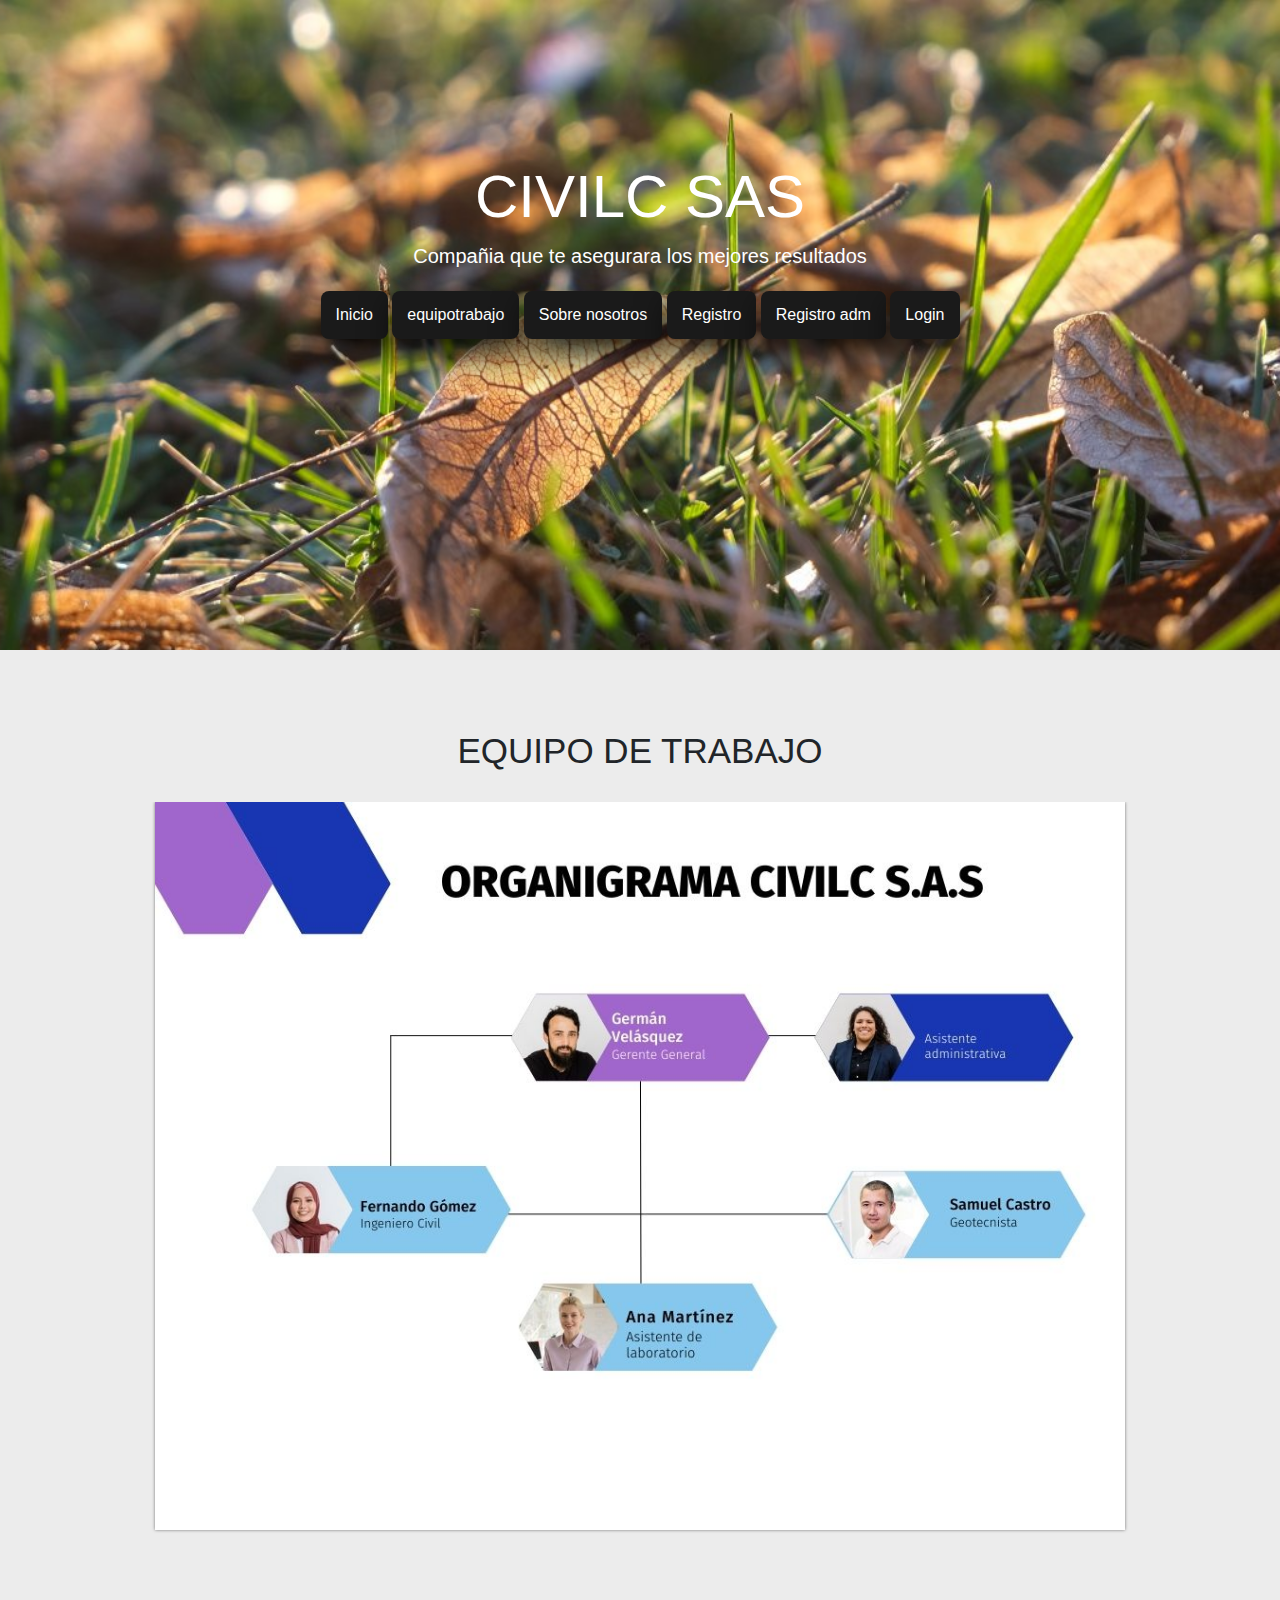
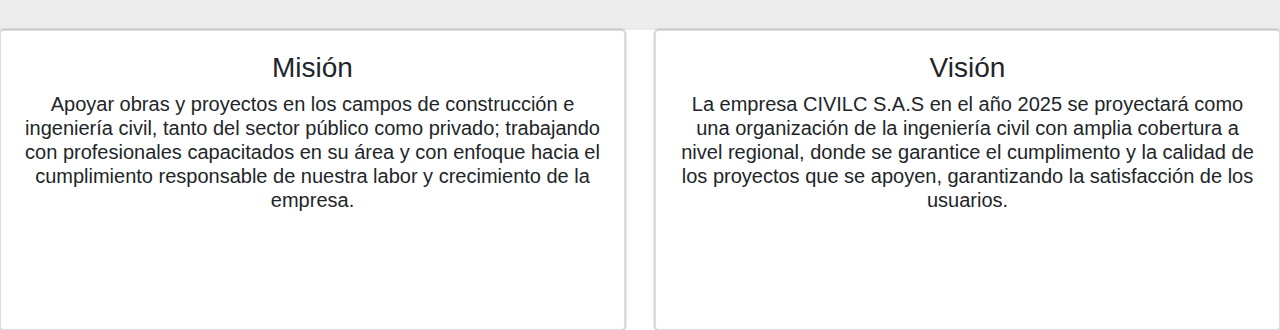
<file: index.html>
<!DOCTYPE html>
<html lang="en">
<head>
    <meta charset="UTF-8">
    <meta http-equiv="X-UA-Compatible" content="IE=edge">
    <meta name="viewport" content="width=device-width, initial-scale=1.0">
    <link href="https://cdn.jsdelivr.net/npm/bootstrap@5.1.3/dist/css/bootstrap.min.css" rel="stylesheet" integrity="sha384-1BmE4kWBq78iYhFldvKuhfTAU6auU8tT94WrHftjDbrCEXSU1oBoqyl2QvZ6jIW3" crossorigin>
    <link rel="stylesheet" href="estilos/index.css">
    <link rel="stylesheet" href="https://cdn.jsdelivr.net/npm/bootstrap@4.6.1/dist/css/bootstrap.min.css">
<script src="https://cdn.jsdelivr.net/npm/jquery@3.5.1/dist/jquery.slim.min.js"></script>
<script src="https://cdn.jsdelivr.net/npm/popper.js@1.16.1/dist/umd/popper.min.js"></script>
<script src="https://cdn.jsdelivr.net/npm/bootstrap@4.6.1/dist/js/bootstrap.bundle.min.js"></script>

    <title>CIVILC SAS</title>
    <link rel="icon" type="imagen/png" href="estilos/LOGO CIVILC BL.png">
</head>
<body>
  <header class="hero">
    <div class="textos-hero">
        <h1>CIVILC SAS</h1>
        <p>Compañia que te asegurara los mejores resultados</p>
        <nav>
            <a href="#">Inicio</a>
            <a href="#equipotrabajo">equipotrabajo</a>
            <a href="#misionyvision">Sobre nosotros</a>
            <a href="registrousuario.html">Registro</a>
            <a href="registroAdm.php">Registro adm</a>
            <a href="login.php">Login</a>
            
        </nav>
    </div>
    
</header>


      <section class="galeria">
        <a href="" name="equipotrabajo"></a>
        <div class="contenedor">
            <h1 class="titulo">EQUIPO DE TRABAJO</h1>
            <article class="galeria-cont">
                <img src="estilos/Organigrama civilc s.a.s.jpg" alt="">
               
            </article>
        </div>
    </section>



      

      <section class="info-last">

        <div class="card-deck">
            <div class="card">
              <a href="" name="misionyvision"></a>
              <div class="card-body text-center">
                <h3 class="card-text">Misión</h3>
                <h5>Apoyar obras y proyectos en los campos de construcción e ingeniería civil, tanto del sector público como privado;  trabajando con profesionales capacitados en su área y con  enfoque hacia el cumplimiento responsable de nuestra labor y crecimiento de la empresa. </h5>
              </div>
            </div>
            <div class="card ">
              <div class="card-body text-center">
                <h3 class="card-text"> Visión</h3>
                <h5>La empresa CIVILC S.A.S  en el año 2025 se proyectará como una organización de la ingeniería civil con amplia cobertura a nivel regional, donde se garantice el cumplimento y la calidad de los proyectos que se apoyen, garantizando la satisfacción de los usuarios.

              </h5>
              </div>
            </div>
        </div>

    
</body>
</html>
</file>
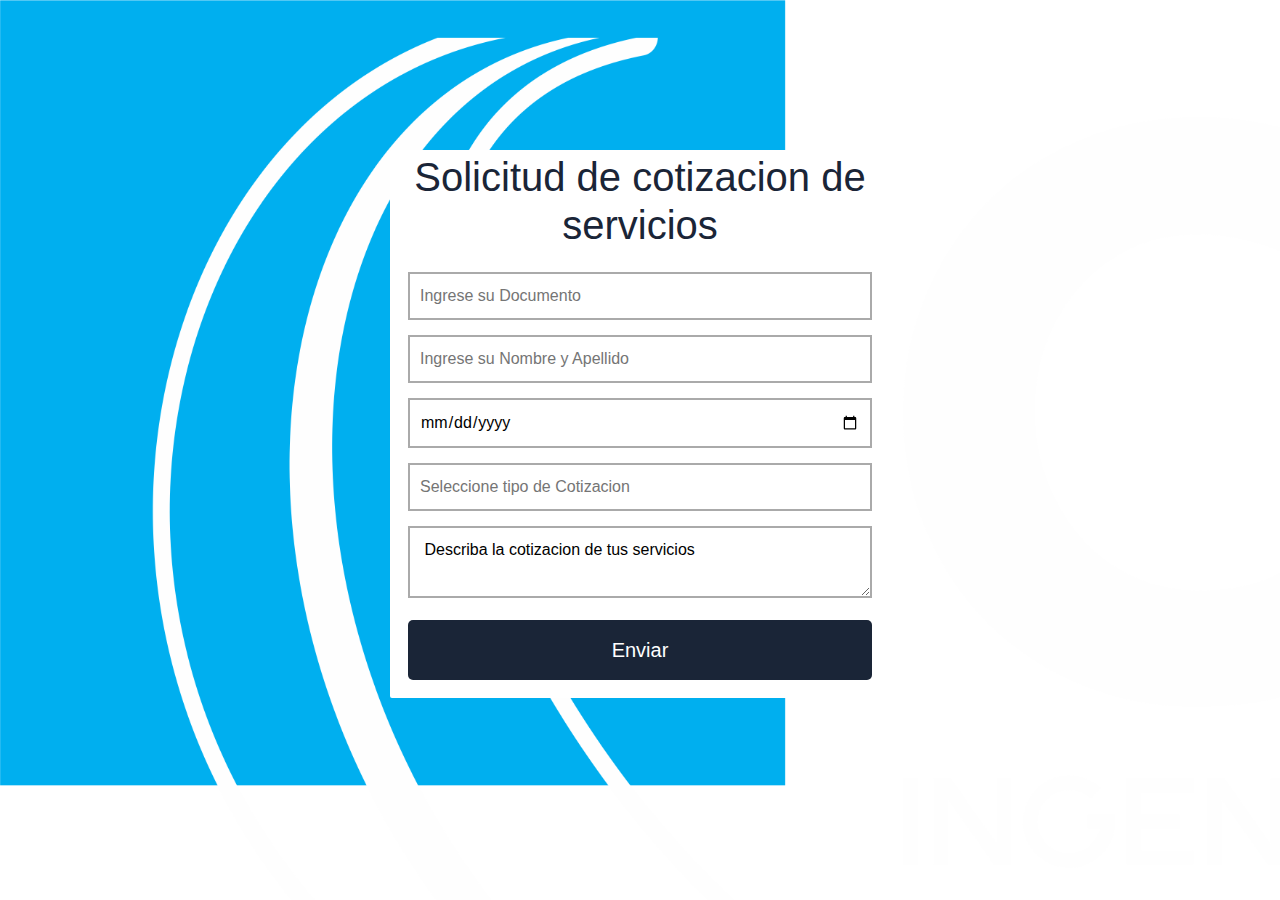
<file: cotizacion.html>
<!DOCTYPE html>
<html lang="en">
<head>
    <meta charset="UTF-8">
    <meta http-equiv="X-UA-Compatible" content="IE=edge">
    <meta name="viewport" content="width=device-width, initial-scale=1.0">
    <link rel="stylesheet" href="estilos/registro.css">
    <title>Cotizaciones</title>
    <link href="https://cdn.jsdelivr.net/npm/bootstrap@5.1.3/dist/css/bootstrap.min.css" rel="stylesheet" integrity="sha384-1BmE4kWBq78iYhFldvKuhfTAU6auU8tT94WrHftjDbrCEXSU1oBoqyl2QvZ6jIW3" crossorigin="anonymous">
    <link rel="stylesheet" href="https://cdn.jsdelivr.net/npm/bootstrap@4.6.1/dist/css/bootstrap.min.css">
<script src="https://cdn.jsdelivr.net/npm/jquery@3.5.1/dist/jquery.slim.min.js"></script>
<script src="https://cdn.jsdelivr.net/npm/popper.js@1.16.1/dist/umd/popper.min.js"></script>
<script src="https://cdn.jsdelivr.net/npm/bootstrap@4.6.1/dist/js/bootstrap.bundle.min.js"></script>
</head>
<body>
    
     
    <form class="registro">
        <form action="#" method="POST">
        
        <h1>Solicitud de cotizacion de servicios</h1>

        <div class="contenedor"> 

        <input class="controls" type="number" name="documentoUsuario" placeholder="Ingrese su Documento" required><br>
        <input class="controls" type="text" name="nombreUsuario" placeholder="Ingrese su Nombre y Apellido" required><br>
        <input class="controls" type="date" name="fechaCotizacion" placeholder="Ingrese la fecha de Cotizacion" required><br>
        <input class="controls" type="number" name="tipoCotizacion" placeholder="Seleccione tipo de Cotizacion" required><br>
        <textarea class="controls" name="descripcionreclamo" placeholder="Describa su solicitud de reclamo"> Describa la cotizacion de tus servicios</textarea>
    
        <input class="botons" type="submit" name="login" value="Enviar">
    </form>
    </div>
</body>
</html>
</file>
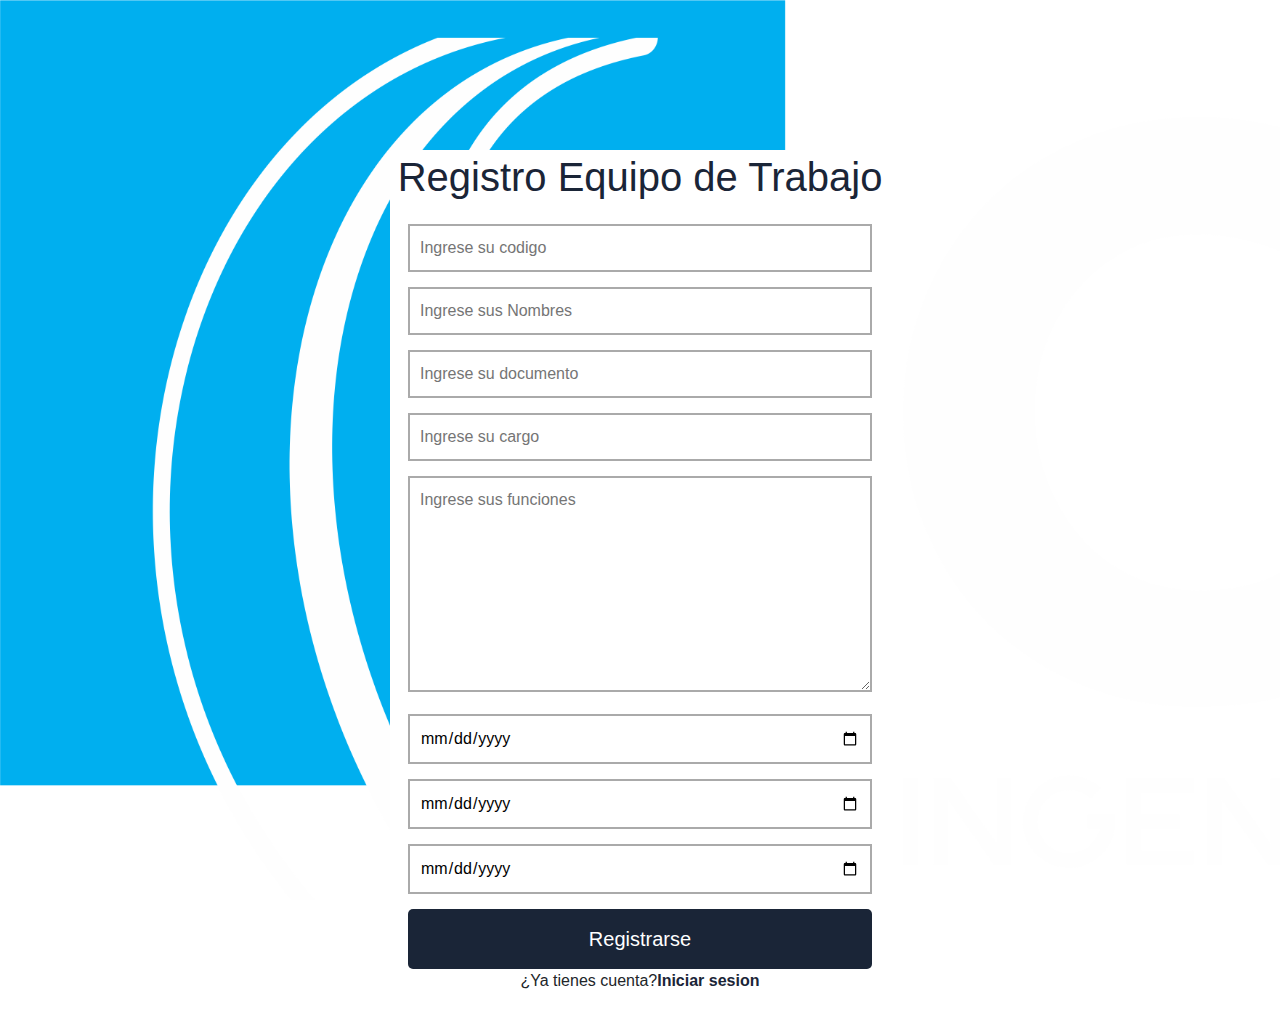
<file: registroEquipoTrabajo.html>
<!DOCTYPE html>
<html lang="en">
<head>
    <meta charset="UTF-8">
    <meta http-equiv="X-UA-Compatible" content="IE=edge">
    <meta name="viewport" content="width=device-width, initial-scale=1.0">
    <link rel="stylesheet" href="estilos/registro.css">
    <title>Registro Equipo de Trabajo</title>
    <link href="https://cdn.jsdelivr.net/npm/bootstrap@5.1.3/dist/css/bootstrap.min.css" rel="stylesheet" integrity="sha384-1BmE4kWBq78iYhFldvKuhfTAU6auU8tT94WrHftjDbrCEXSU1oBoqyl2QvZ6jIW3" crossorigin="anonymous">
    <link rel="stylesheet" href="https://cdn.jsdelivr.net/npm/bootstrap@4.6.1/dist/css/bootstrap.min.css">
<script src="https://cdn.jsdelivr.net/npm/jquery@3.5.1/dist/jquery.slim.min.js"></script>
<script src="https://cdn.jsdelivr.net/npm/popper.js@1.16.1/dist/umd/popper.min.js"></script>
<script src="https://cdn.jsdelivr.net/npm/bootstrap@4.6.1/dist/js/bootstrap.bundle.min.js"></script>
</head>
<body>
        <form action="registrousuario.php" method="POST" class="registro">
        
        <h1>Registro Equipo de Trabajo</h1>

        <div class="contenedor"> 

        <input class="controls" type="number" name="codigocolab" placeholder="Ingrese su codigo" required><br>
        <input class="controls" type="text" name="nombrecolab" placeholder="Ingrese sus Nombres" required><br>
        <input class="controls" type="text" name="documentocolab" placeholder="Ingrese su documento" required><br>
        <input class="controls" type="text" name="cargocolab" placeholder="Ingrese su cargo" required><br>
        <textarea class="controls" cols="30" rows="8" name="funcionescolab" placeholder="Ingrese sus funciones" required></textarea><br>
        <input class="controls" type="date" name="fechaingreso" placeholder="Ingrese su fecha de ingreso" required><br>
        <input class="controls" type="date" name="fechaegreso" placeholder="Ingrese su fecha de egreso" required><br>
        <input class="controls" type="date" name="cumpleañoscolab" placeholder="Ingrese su cumpleaños" required> <br>
        <button class="botons" type="submit" name="enviar">Registrarse</button>
        <p>¿Ya tienes cuenta?<a class="link" href="login.html">Iniciar sesion</a></p>
    </form>
    </div>
    
</body>
</html>
</file>
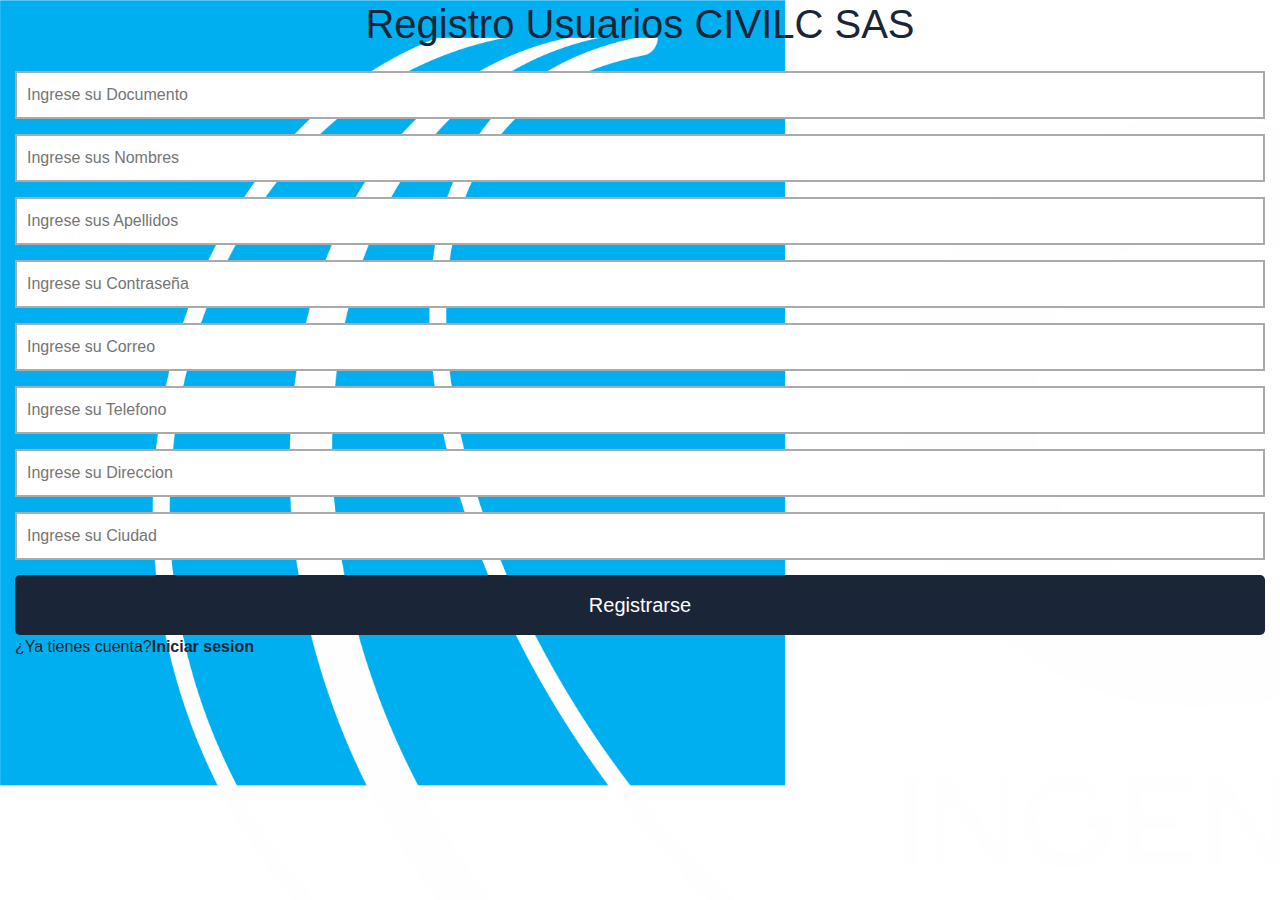
<file: registrousuario.html>
<!DOCTYPE html>
<html lang="es-co">
<head>
    <meta charset="UTF-8">
    <meta http-equiv="X-UA-Compatible" content="IE=edge">
    <meta name="viewport" content="width=device-width, initial-scale=1.0">
    <link rel="stylesheet" href="estilos/registro.css">
    <title>Registro Usuario</title>
    <link href="https://cdn.jsdelivr.net/npm/bootstrap@5.1.3/dist/css/bootstrap.min.css" rel="stylesheet" integrity="sha384-1BmE4kWBq78iYhFldvKuhfTAU6auU8tT94WrHftjDbrCEXSU1oBoqyl2QvZ6jIW3" crossorigin="anonymous">
    <link rel="stylesheet" href="https://cdn.jsdelivr.net/npm/bootstrap@4.6.1/dist/css/bootstrap.min.css">
<script src="https://cdn.jsdelivr.net/npm/jquery@3.5.1/dist/jquery.slim.min.js"></script>
<script src="https://cdn.jsdelivr.net/npm/popper.js@1.16.1/dist/umd/popper.min.js"></script>
<script src="https://cdn.jsdelivr.net/npm/bootstrap@4.6.1/dist/js/bootstrap.bundle.min.js"></script>
</head>
<body>
        <form action="registrousuario.php" method="POST">
        
        <h1>Registro Usuarios CIVILC SAS</h1>

        <div class="contenedor"> 

        <input class="controls" type="number" name="Documento" placeholder="Ingrese su Documento" required><br>
        <input class="controls" type="text" name="Nombres" placeholder="Ingrese sus Nombres" required><br>
        <input class="controls" type="text" name="Apellidos" placeholder="Ingrese sus Apellidos" required><br>
        <input class="controls" type="password" name="Contrasena" placeholder="Ingrese su Contraseña" required><br>
        <input class="controls" type="text" name="Correo" placeholder="Ingrese su Correo" required><br>
        <input class="controls" type="number" name="Telefono" placeholder="Ingrese su Telefono" required><br>
        <input class="controls" type="text" name="Direccion" placeholder="Ingrese su Direccion" required><br>
        <input class="controls" type="text" name="Ciudad" placeholder="Ingrese su Ciudad" required> <br>
        <button class="botons" type="submit" name="enviar">Registrarse</button>
        <p>¿Ya tienes cuenta?<a class="link" href="login.html">Iniciar sesion</a></p>
    </form>
    </div>
</body>
</html>
</file>
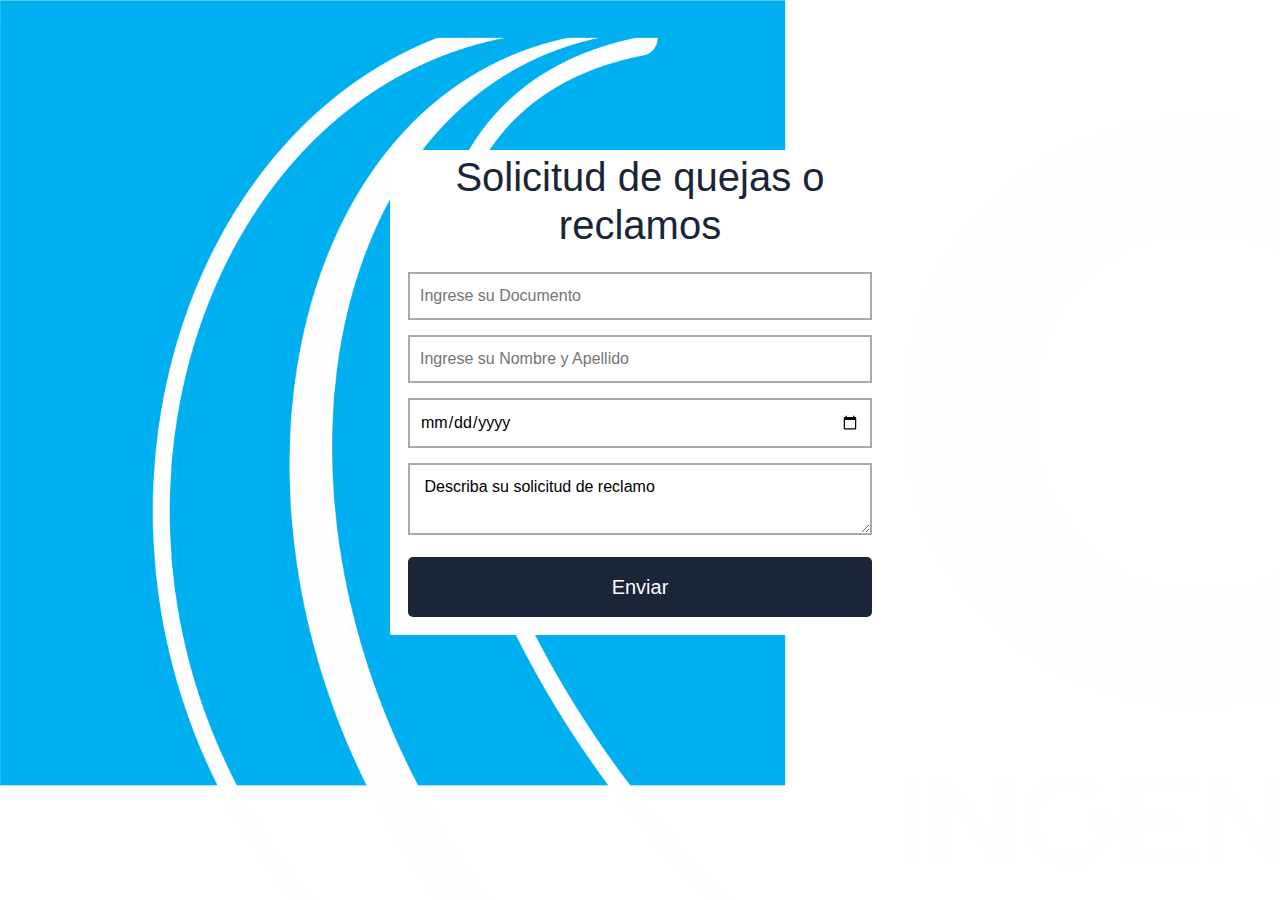
<file: solicitudquejas.html>
<!DOCTYPE html>
<html lang="en">
<head>
    <meta charset="UTF-8">
    <meta http-equiv="X-UA-Compatible" content="IE=edge">
    <meta name="viewport" content="width=device-width, initial-scale=1.0">
    <link rel="stylesheet" href="estilos/registro.css">
    <title>Quejas o reclamos</title>
    <link href="https://cdn.jsdelivr.net/npm/bootstrap@5.1.3/dist/css/bootstrap.min.css" rel="stylesheet" integrity="sha384-1BmE4kWBq78iYhFldvKuhfTAU6auU8tT94WrHftjDbrCEXSU1oBoqyl2QvZ6jIW3" crossorigin="anonymous">
    <link rel="stylesheet" href="https://cdn.jsdelivr.net/npm/bootstrap@4.6.1/dist/css/bootstrap.min.css">
<script src="https://cdn.jsdelivr.net/npm/jquery@3.5.1/dist/jquery.slim.min.js"></script>
<script src="https://cdn.jsdelivr.net/npm/popper.js@1.16.1/dist/umd/popper.min.js"></script>
<script src="https://cdn.jsdelivr.net/npm/bootstrap@4.6.1/dist/js/bootstrap.bundle.min.js"></script>
</head>
<body>
    
     
    <form class="registro">
        <form action="#" method="POST">
        
        <h1>Solicitud de quejas o reclamos</h1>

        <div class="contenedor"> 

        <input class="controls" type="number" name="documentoUsuario" placeholder="Ingrese su Documento" required><br>
        <input class="controls" type="text" name="nombreUsuario" placeholder="Ingrese su Nombre y Apellido" required><br>
        <input class="controls" type="date" name="fechaSolicitud" placeholder="Ingrese la fecha de solicitud" required><br>
        <textarea class="controls" name="descripcionreclamo" placeholder="Describa su solicitud de reclamo"> Describa su solicitud de reclamo</textarea>
    
        <input class="botons" type="submit" name="login" value="Enviar">
    </form>
    </div>
</body>
</html>
</file>
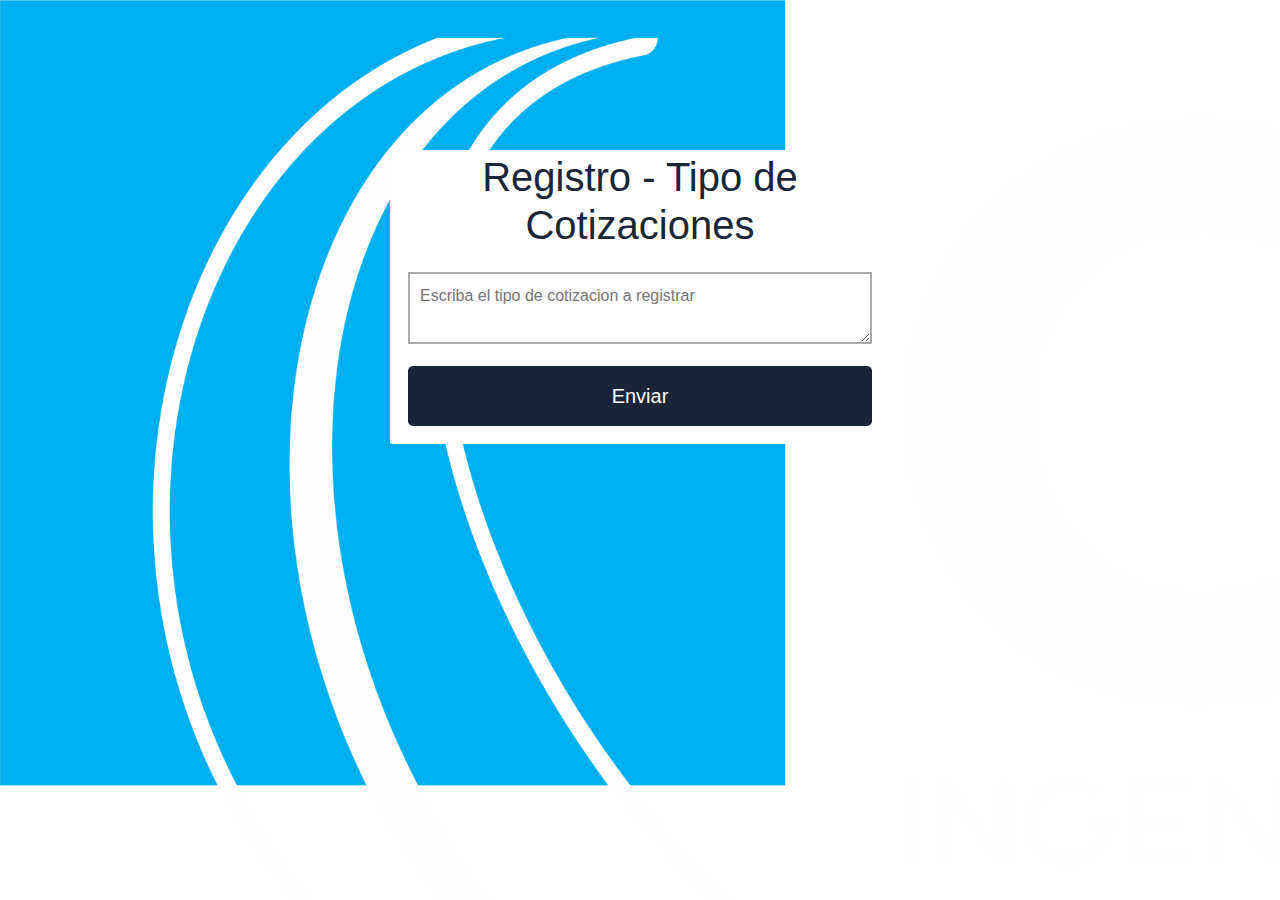
<file: tipocotizacion.html>
<!DOCTYPE html>
<html lang="en">
<head>
    <meta charset="UTF-8">
    <meta http-equiv="X-UA-Compatible" content="IE=edge">
    <meta name="viewport" content="width=device-width, initial-scale=1.0">
    <link rel="stylesheet" href="estilos/registro.css">
    <title>Tipo de Cotizaciones</title>
    <link href="https://cdn.jsdelivr.net/npm/bootstrap@5.1.3/dist/css/bootstrap.min.css" rel="stylesheet" integrity="sha384-1BmE4kWBq78iYhFldvKuhfTAU6auU8tT94WrHftjDbrCEXSU1oBoqyl2QvZ6jIW3" crossorigin="anonymous">
    <link rel="stylesheet" href="https://cdn.jsdelivr.net/npm/bootstrap@4.6.1/dist/css/bootstrap.min.css">
<script src="https://cdn.jsdelivr.net/npm/jquery@3.5.1/dist/jquery.slim.min.js"></script>
<script src="https://cdn.jsdelivr.net/npm/popper.js@1.16.1/dist/umd/popper.min.js"></script>
<script src="https://cdn.jsdelivr.net/npm/bootstrap@4.6.1/dist/js/bootstrap.bundle.min.js"></script>
</head>
<body>
    
     
    <form class="registro">
        <form action="#" method="POST">
        
        <h1>Registro - Tipo de Cotizaciones</h1>

        <div class="contenedor"> 

       <textarea class="controls" name="descripcionTipo" placeholder="Escriba el tipo de cotizacion a registrar"></textarea>
    
        <input class="botons" type="submit" name="login" value="Enviar">
    </form>
    </div>
</body>
</html>
</file>
<file: estilos/index.css>
.hero{
    background-image: url("hojas-de-otono-en-el-pasto_1280x720_xtrafondos.com.jpg");
    width: 100%;
    height: 650px;
    background-repeat: no-repeat;
    background-size: cover;
    background-position: center;
    background-attachment: fixed;
    position: relative;
    overflow: hidden;
}

.textos-hero{
    height: 500px;
    color: #fff;
    display: flex;
    flex-direction: column;
    justify-content: center;
    align-items: center;
}

.textos-hero h1{
    font-size: 60px;
}

.textos-hero p{
    font-size: 25px;
    margin-bottom: 20px;
}
.textos-hero p{
    font-size: 20px;
    text-align: center;
}

.textos-hero a{
    box-shadow: 7px 13px 37px #000;
    display: inline-block;
    text-decoration: none;
    padding: 12px 15px;
    background: #1a1a1a;
    border-radius: 8px;
    color: #fff;
}

.textos-hero a:hover{
    color: #ffffff;
    background-color: rgb(0, 72, 139);
}

.svg-hero{
    position: absolute;
    bottom: 0;
    left: 0;
    width: 100%;
}
.galeria{
    background: #ececec;
}

.galeria-cont{
    width: 100%;
    display: flex;
    flex-wrap: wrap;
    justify-content: space-evenly;
    overflow: hidden;
}

.galeria-cont>img{
    width: 30%;
    object-fit: cover;
    margin-bottom: 20px;
    display: block;
    box-shadow: 0px 0px 3px 0px rgba(0, 0, 0, .5);
    cursor: pointer;
    overflow: hidden;
}
.galeria-cont>img{
    width: 48%;
}
.galeria-cont>img{
    width: 97%;
}
.contenedor,
.wave-contenedor{
    width: 90%;
    max-width: 1000px;
    overflow: hidden;
    margin: auto;
    padding: 0 0 80px 0;
}
.contenedor{
    padding: 80px 0;
}
.website .contenedor-textos-main{
    width: 40%;
}
.last-section .contenedor-textos-main{
    width: 40%;
}
.website .contenedor-textos-main{
    width: 100%;
}
.last-section .contenedor-textos-main{
    width: 98%;
    margin-bottom: 20px;
}
.website .contenedor-textos-main{
    margin-bottom: 30px;
}
.titulo{
    font-weight: 300;
    font-size: 35px;
    text-align: center;
    margin-bottom: 30px;
}

.titulo.left{
    text-align: left;
}

.titulo.right{
    text-align: right;
}
@media screen and (max-width:800px){
    .textos-hero h1{
        text-align: center;
        font-size: 50px;
    }
    /* estilos generales */
    .titulo{
        font-size: 35px;
    }

    .titulo.left{
        text-align: center;
    }
}
.info p{
    text-align: center;
}
.content-cards{
    display: flex;
    width: 100%;
    justify-content: space-evenly;
    flex-wrap: wrap;
}

.card{
    width: 30%;
    text-align: center;
    height: 300px;
    box-shadow: 0 0 3px 0 rgba(0, 0, 0, .5);
    transform: scale(1);
    transition: transform 0.6s;
}

.card:hover{
    box-shadow: 0 0 6px 0 rgba(0, 0, 0, .5);
    transform: scale(1.03);
    cursor: pointer;
}

.card i{
    margin: 30px 0 20px 0;
    color: rgb(0, 32, 139);
    font-size: 50px;
}

.card p{
    font-weight: 300;
    font-size: 25px;
    margin-bottom: 10px;
}
 .card{
        width: 90%;
        margin-bottom: 20px;
    }
</file>
<file: estilos/registro.css>
body {
    font-family: Arial, Helvetica, sans-serif;
    margin: 0;
    background: url(LOGO\ CIVILC\ BL.png);
    background-size: cover;
    background-attachment: fixed;
}


*{
    
    box-sizing: border-box;
}

.contenedor {
width: 100%;
padding: 15px;
}
.registro {
    text-align: center;
    background: #fff;
    margin-top: 150px;
    padding: 3px;

}

h1 {
    text-align: center;
    color: #1a2537;
    font-size: 40px;
}
input[type="text"]
input[type="password"]{
font-size: 20px;
width: 82%;
padding: 10px;
border: none;
}

.controls {
    width: 100%;
    padding: 10px;
    margin-bottom: 15px;
    border: 2px solid #aaa;
    
}
.botons {
border: none;
width: 100%;
color: white;
font-size: 20px;
background-color: #1a2537;
padding: 15px 20px;
border-radius: 5px;
cursor: pointer;
}

.botons:hover {
background: darkturquoise;
}
.link {
    text-decoration: none;
    color: #1a2537;
    font-weight: 600;
}

.link :hover{
    color: darkturquoise ;
}

@media(min-width:768px)
{
    .registro{
        margin: auto;
        width: 500px;
        margin-top:150px;
         border-radius: 2px;

    }
}
</file>
